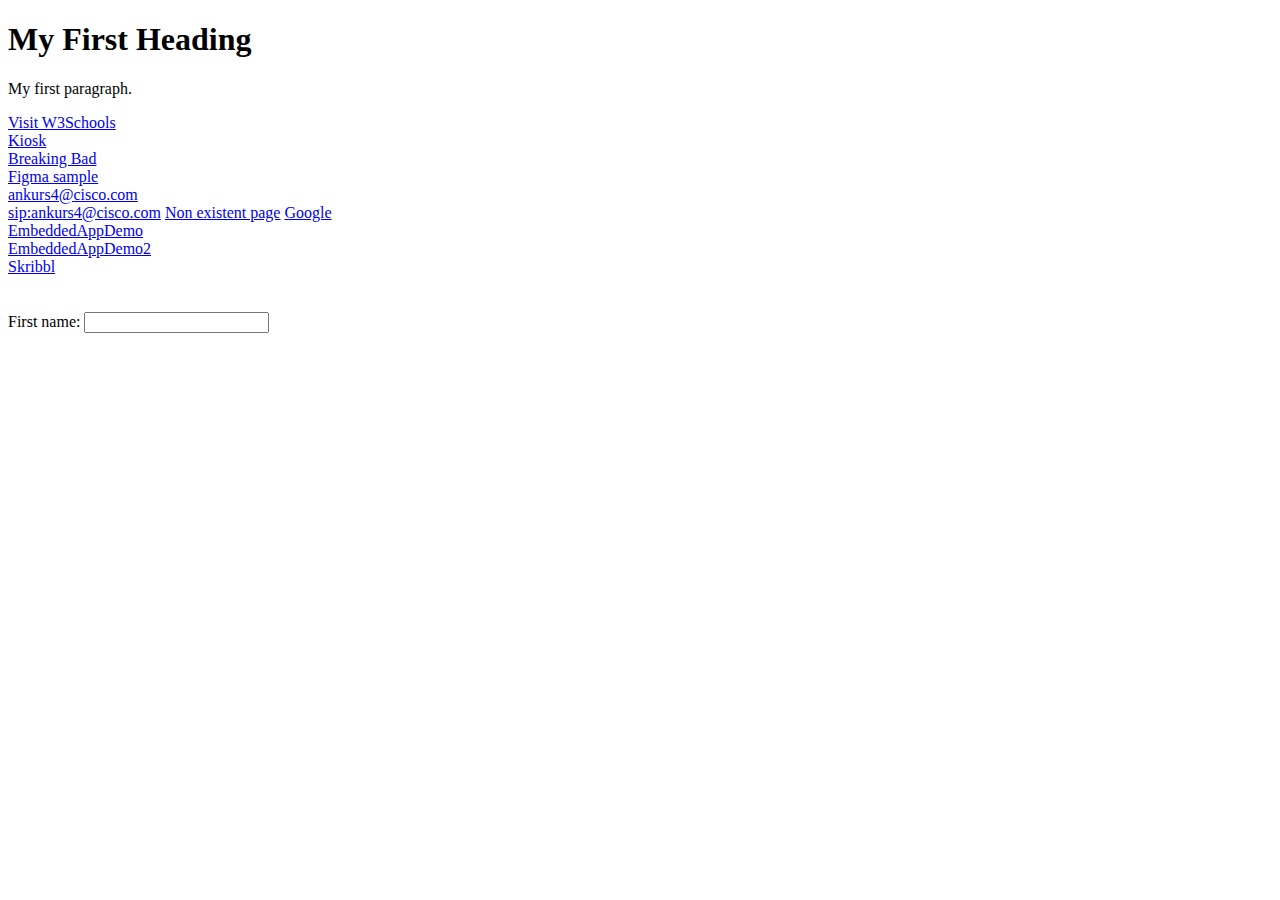
<file: index.html>
<!DOCTYPE html>
<html>
<body>

<h1>My First Heading</h1>
<p>My first paragraph.</p>

<a href="https://www.w3schools.com">Visit W3Schools</a>
<br/>
<a href="kiosk/index.html">Kiosk</a>
<br/>
<a href="breakingbad/index.html">Breaking Bad</a>
<br/>
<a href="https://www.figma.com/proto/nAPJExVMsljEqywkAEZ0ci/Branding-and-personalization-for-Ph2?page-id=207%3A293&node-id=212%3A1138&viewport=336%2C48%2C0.07&scaling=contain&starting-point-node-id=212%3A1138&show-proto-sidebar=1">Figma sample</a>
<br/>
<a href="ankurs4@cisco.com">ankurs4@cisco.com</a>
<br/>
<a href="sip:ankurs4@cisco.com">sip:ankurs4@cisco.com</a>

<a href="https://www.githubbbb.com">Non existent page</a>

<a href="https://www.google.com">Google</a>
<br/>

<a href="EmbeddedAppDemo/demo_local.html">EmbeddedAppDemo</a>

<br/>

<a href="embedded_app_hello/index.html">EmbeddedAppDemo2</a>
<br/>

<a href="skribbl/index.html">Skribbl</a>
<br/>

<br/>
<br/>

<label for="fname">First name:</label>
<input type="text" id="fname" name="fname"> 
<br/>

</body>
</html>
</file>
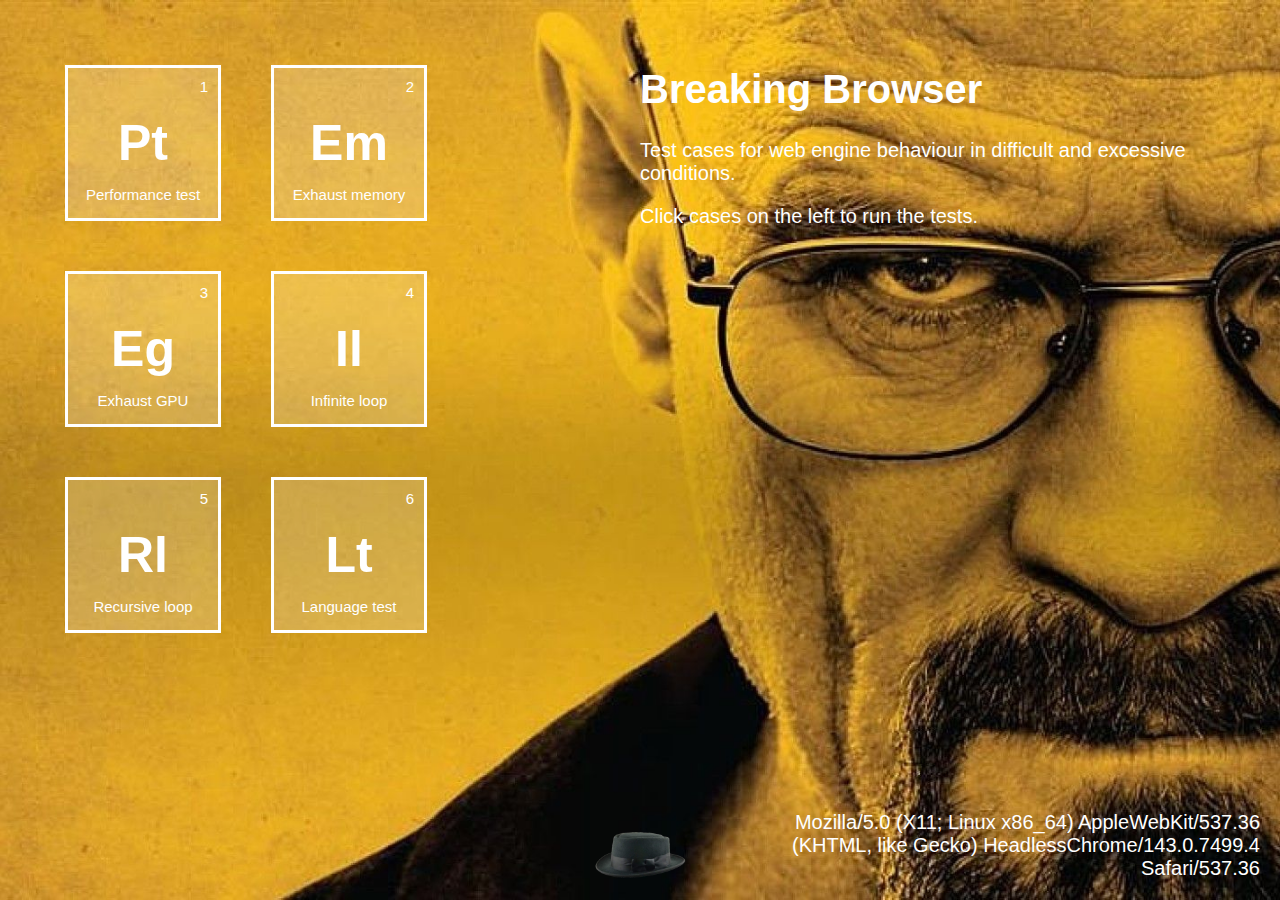
<file: breakingbad/index.html>
<html>
<head>
  <link rel="stylesheet" href="assets/style.css" />
  <title>Breaking Bad</title>
  <script src="./cases.js"></script>
  <script src="./index.js"></script>
</head>
<body>

<div class="cases">
</div>
<div class="details">
  <h1>Breaking Browser</h1>
  <div class="info">Test cases for web engine behaviour in difficult and excessive conditions.
  <p/>Click cases on the left to run the tests.</div>
  <!-- <p/>Click the hat during test to check if the page is still able to respond. -->
  <div class="progress"></div>
  <button class="run">Run test</button>
  <button class="stop">Stop test</button>
</div>

<div class="hat hat-pulse"></div>

<div class="useragent">Chrome</div>

</body>

</html>
</file>
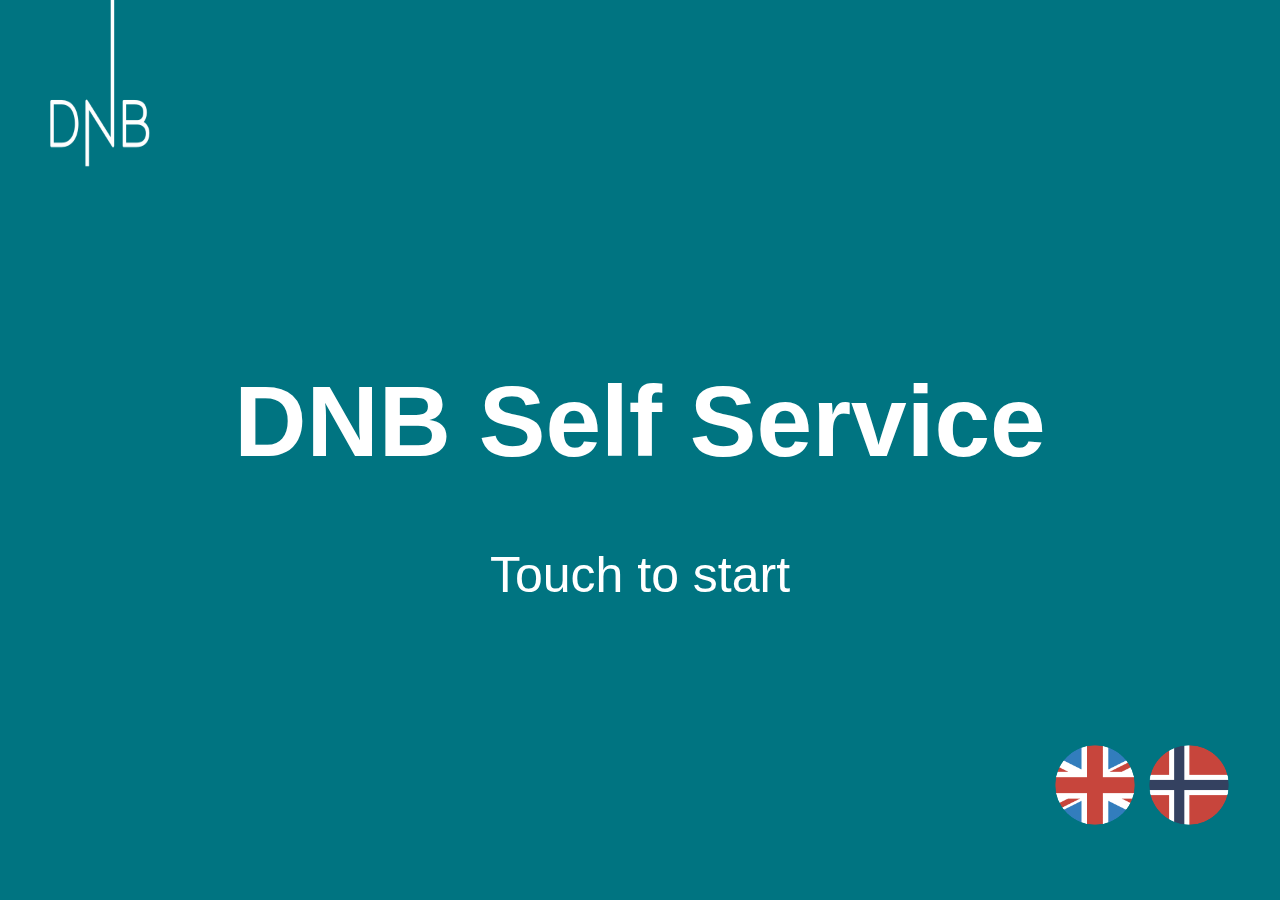
<file: kiosk/index.html>
<!DOCTYPE html>
<html>

<head>
  <meta charset="utf-8">
  <meta http-equiv="X-UA-Compatible" content="IE=edge">
  <!-- <meta name="apple-mobile-web-app-capable" content="yes">
  <meta name="viewport" content="width=1920, user-scalable=1" />
  <link rel="apple-touch-icon" href="assets/images/logo.png">
  <link rel="icon" type="image/png" href="assets/images/logo.png"> -->
  <!--<link href="fonts.css" rel="stylesheet" type="text/css" />-->
  <link href="style.css" rel="stylesheet" type="text/css" />
  <title>Kiosk</title>
  <script src="strings.js"></script>
  <script src="mock-xapi.js"></script>
  <script src="xapi.js"></script>
  <script src="index.js"></script>
</head>

<body>
  <div class="screen home">
    <h1 class="title">DNB Self Service</h1>
    <div class="touch">Touch to start</div>
    <div class="flags">
      <div class="flag-button english" data-lang="English"></div>
      <div class="flag-button norwegian" data-lang="Norwegian"></div>
    </div>
  </div>
  <div class="screen dial">
    <div class="choose">Choose your service</div>
    <div class="numbers">
      <a class="dial-button loans" href="sip:erica.talking@ivr.vc">
        Loans
      </a>
      <a class="dial-button cards" href="sip:ankurs4@alpha.webex.com">
        Cards
      </a>
      <a class="dial-button savings" href="sip:erica.talking@ivr.vc">
        Savings
      </a>
    </div>
    <div class="back">Back</div>
  </div>
  <div class="quit"></div>
  <div class="alert"></div>
</body>

</html>
</file>
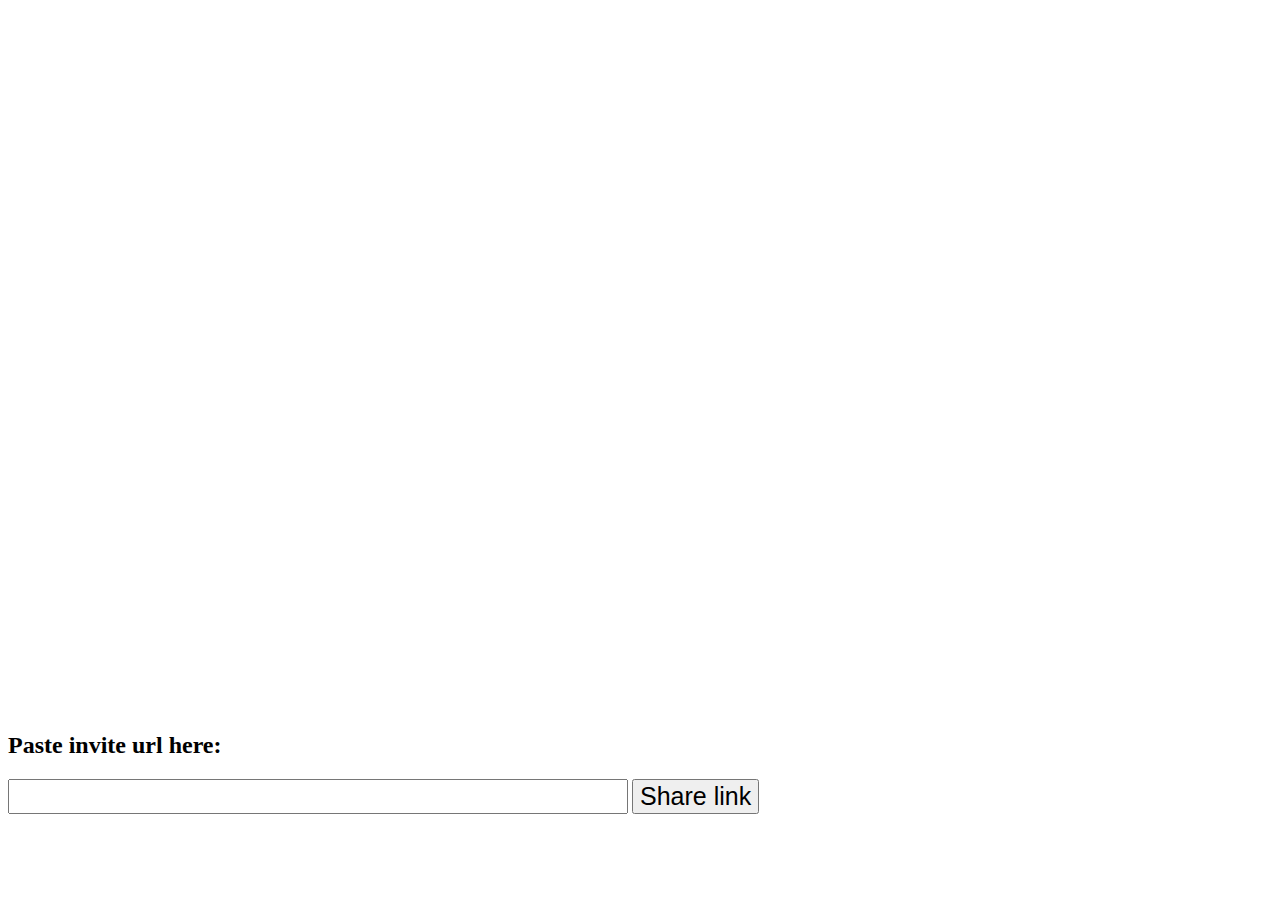
<file: skribbl/index.html>
<!DOCTYPE html>
<html>
<head>
    <title>Skribbl Embedded App</title>
    <script>
        if (!window.Webex) {
            console.log('Webex not exists (expected)', Date.now())
        }
        window.onload = function () {
            if (Webex) {
                console.log('Webex exists (expected)', Date.now())
            } else {
                console.error('Webex not exists (shoud exist)', Date.now())
            }
        };

        setTimeout(function () {
            var app = new Webex.Application();
            app.onReady().then(function () {
                print("onReady done");
            });
        }, 500);

        //
        // External API examples
        //
        function setShareUrl() {
            var app = new Webex.Application();
            console.log("setShareUrl")
            var my_url = document.getElementById("invite_url").value;
            console.log("invite_url = " + my_url)
            var internalUrl = my_url;
            var externalUrl = my_url;
            var title = "Skribbl!";
            var opt = {};

            app
                .setShareUrl(internalUrl, externalUrl, title, opt)
                .then(function (res) {
                    console.log("Promise setShareUrl success", JSON.stringify(res));
                    print("Promise setShareUrl success", JSON.stringify(res));
                })
                .catch(function (reason) {
                    console.error("setShareUrl: fail reason=" + reason);
                    print("setShareUrl: fail reason=" + reason);
                });
        }

        function getMeetingTitle() {
            var app = new Webex.Application();

            app.context
                .getMeeting()
                .then(function (meeting) {
                    console.log("Promise getMeeting success", JSON.stringify(meeting));
                    print("Promise getMeeting success", JSON.stringify(meeting));
                    const titleElement = document.getElementById("my_label");
                    console.log("meeting", meeting);
                    console.log("meeting.title", meeting.title);
                    titleElement.innerHTML = meeting.title;
                })
                .catch(function (reason) {
                    console.error("getMeeting: fail reason=" + reason);
                    print("getMeeting: fail reason=" + reason, "ERROR");
                });
        }
    </script>
    <script defer="defer" src="webex-embedded-app-sdk-master.js"></script>
</head>
<body>

<div width="100%">
<iframe
    id="iframehtml5" width="100%" height="700"
    src="https://skribbl.io/" frameborder="0"
    scrolling="no"
    class="iframe-default"
    allowfullscreen=""
    allow="clipboard-read; clipboard-write">
</iframe>
</div>

<label for="invite_url"><h2>Paste invite url here:</h2></label>
<input type="text" id="invite_url" name="invite_url" size="40" style="font-size:25px;"> 

<button type="button" size="40" style="font-size:25px;" onclick="setShareUrl()">
    Share link
</button>


</body>
</html>
</file>
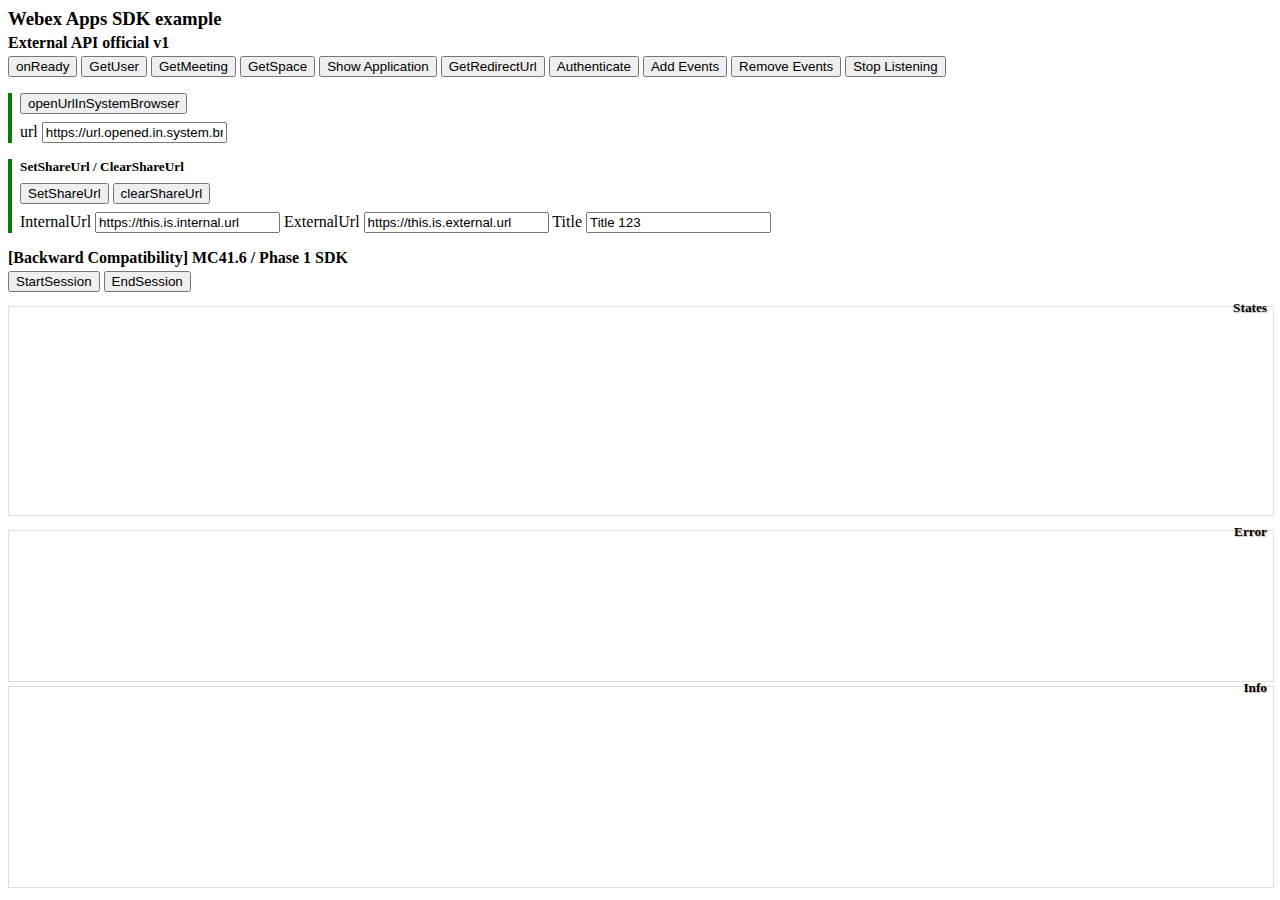
<file: EmbeddedAppDemo/demo_local.html>
<!doctype html><html lang="en"><head><title>Apps SDK example</title><style>section,
      h1,
      h2,
      h3,
      h4,
      h5,
      h6 {
        margin: 4px 0;
        padding: 0;
        position: relative;
      }
      pre { padding: 4px 0; }
      .string { color: green; }
      .number { color: darkorange; }
      .boolean { color: blue; }
      .null { color: magenta; }
      .key { color: rgb(164, 0, 0); }

      .output {
        width: 100%;
        height: 200px;
        overflow: scroll;
        border: 1px solid #ddd;
        font-size: 14px;
      }
      .label {
        position: absolute;
        right: 5px;
        top: -10px;
        text-shadow: 1px 1px 1px #bababa;
      }
      .group {
        margin: 16px 0;
        border-left: 4px solid green;
        padding-left: 8px;
      }
      .group h5 {
        margin: 8px 0;
      }
      .group .inputs {
        margin: 8px 0;
      }</style><script>if (!window.Webex){
        console.log('Webex not exists (expected)', Date.now())
      }
      window.onload = function() {
        if (Webex){
          console.log('Webex exists (expected)', Date.now())
        } else {
          console.error('Webex not exists (shoud exist)', Date.now())
        }
      };

      console.log("userAgent", navigator.userAgent);

      function print(msg, tag) {
        window.lineOfLog = window.lineOfLog || 0;
        let target = null;
        let content = null;
        const tm = new Date();

        if (tag === "ERROR") {
          tag = '<span style="color:red">Error</span>';
          target = document.getElementById("outputError");
          content = target.innerHTML;
          content = `<li>[${tag} ${tm.toLocaleTimeString()}] ${msg}</li> ${content}`;
        } else {
          target = document.getElementById("outputInfo");
          content = target.innerHTML;
          content = `<li>[${tm.toLocaleTimeString()}] ${msg}</li> ${content}`;
        }

        target.innerHTML = content;
      }

      function printState(title, data) {
        const titleElement = document.getElementById("stateTitle");
        const jsonElement = document.getElementById("stateContent");
        titleElement.innerHTML = title;
        jsonElement.innerHTML = syntaxHighlight(data);
      }

      function syntaxHighlight(json) {
        if (typeof json != "string") {
          json = JSON.stringify(json, undefined, 2);
        }
        json = json.replace(/&/g, "&amp;").replace(/</g, "&lt;").replace(/>/g, "&gt;");
        return json.replace(
          /("(\\u[a-zA-Z0-9]{4}|\\[^u]|[^\\"])*"(\s*:)?|\b(true|false|null)\b|-?\d+(?:\.\d*)?(?:[eE][+\-]?\d+)?)/g,
          function (match) {
            var cls = "number";
            if (/^"/.test(match)) {
              if (/:$/.test(match)) {
                cls = "key";
              } else {
                cls = "string";
              }
            } else if (/true|false/.test(match)) {
              cls = "boolean";
            } else if (/null/.test(match)) {
              cls = "null";
            }
            return '<span class="' + cls + '">' + match + "</span>";
          }
        );
      }

      // for the testing of dark mode
      function changeTheme(theme) {
        var body = document.getElementsByTagName("body")[0];
        if (theme === "DARK") {
          body.style["background"] = "#121212";
          body.style["color"] = "#F7F7F7";
        } else {
          body.style["background"] = "#FFFFFF";
          body.style["color"] = "#000000";
        }
      }

      setTimeout(function () {
        var app = new Webex.Application();
        app.onReady().then(function () {
          print("onReady done");
          changeTheme(app.theme);
          app.on("application:themeChanged", function (theme) {
            changeTheme(theme);
            console.log("Event application:themeChanged theme=" + theme);
            print("Event application:themeChanged theme=" + theme);
          });
        });
      }, 500);

      //
      // External API examples
      //
      function onReady() {
        var app = new Webex.Application();

        // multiple onReady checks are ok.
        app.onReady().then(function () {
          console.log("The 1st onReady resolved");
          print("The 1st onReady resolved");
        });
        app.onReady().then(function () {
          console.log("The 2nd onReady resolved");
          print("The 2nd onReady resolved");
        });
      }

      function onClickAuthenticate() {
        var app = new Webex.Application();

        app
          .authenticate("https://authenticate.url", 500, 500)
          .then(function (res) {
            console.log("Promise authenticate success", JSON.stringify(res));
            print("Promise authenticate success", JSON.stringify(res));
          })
          .catch(function (reason) {
            console.error("authenticate: fail reason=", JSON.stringify(reason));
            print(
              "authenticate: fail reason=",
              JSON.stringify(reason),
              "ERROR"
            );
          });
      }

      function onClickOpenUrlInSystemBrowser() {
        var app = new Webex.Application();

        var url = document.getElementById("urlInSystemBrowser").value;

        app.onReady().then(function () {
          app.openUrlInSystemBrowser(url)
          .then(function (res) {
            console.log("[openUrlInSystemBrowser] Promise success", JSON.stringify(res));
            print("[openUrlInSystemBrowser] Promise success", JSON.stringify(res));
          })
          .catch(function (reason) {
            console.error("[openUrlInSystemBrowser] fail reason=" + reason);
            print("[openUrlInSystemBrowser] fail reason=" + reason);
          });
        });
      }

      function onClickGetRedirectUrl() {
        var app = new Webex.Application();

        app
          .getRedirectUrl()
          .then(function (res) {
            console.log("Promise getRedirectUrl success", JSON.stringify(res));
            print("Promise getRedirectUrl success", JSON.stringify(res));
          })
          .catch(function (reason) {
            console.error("getRedirectUrl: fail reason=" + reason);
            print("getRedirectUrl: fail reason=" + reason, "ERROR");
          });
      }

      function onClickSetShareUrl() {
        var app = new Webex.Application();

        var internalUrl =
          document.getElementById("internalUrl").value ||
          "https://this.is.participant.url";
        var externalUrl =
          document.getElementById("externalUrl").value ||
          "https://this.is.external.url";
        var title =
          document.getElementById("setShareUrlTitle").value || "a title";
        var opt = {};

        app
          .setShareUrl(internalUrl, externalUrl, title, opt)
          .then(function (res) {
            console.log("Promise setShareUrl success", JSON.stringify(res));
            print("Promise setShareUrl success", JSON.stringify(res));
          })
          .catch(function (reason) {
            console.error("setShareUrl: fail reason=" + reason);
            print("setShareUrl: fail reason=" + reason);
          });
      }

      function onClickClearShareUrl() {
        var app = new Webex.Application();

        app
          .clearShareUrl()
          .then(function (res) {
            console.log("Promise clearShareUrl success");
            print("Promise clearShareUrl success");
          })
          .catch(function (reason) {
            console.error("clearShareUrl: fail reason=" + reason);
            print("clearShareUrl: fail reason=" + reason, "ERROR");
          });
      }

      function onClickGetUser() {
        var app = new Webex.Application();

        // async function run(){
        //   try{
        //     const user = await app.context.getUser()
        //     console.log(user);
        //   } catch (error) {
        //     console.log('ERROR GET USER', error)
        //   }
        // }

        // run();

        app.context
          .getUser()
          .then(function (user) {
            console.log("Promise getUser success", JSON.stringify(user));
            print("Promise getUser success", JSON.stringify(user));
            printState("User States", user);
          })
          .catch(function (reason) {
            console.error("getUser: fail reason=" + reason);
            print("getUser: fail reason=" + reason, "ERROR");
          });
      }

      function onClickGetMeeting() {
        var app = new Webex.Application();

        app.context
          .getMeeting()
          .then(function (meeting) {
            console.log("Promise getMeeting success", JSON.stringify(meeting));
            print("Promise getMeeting success", JSON.stringify(meeting));
            printState("Meeting States", meeting);
          })
          .catch(function (reason) {
            console.error("getMeeting: fail reason=" + reason);
            print("getMeeting: fail reason=" + reason, "ERROR");
          });
      }

      function onClickGetSpace() {
        var app = new Webex.Application();

        app.context
          .getSpace()
          .then(function (space) {
            console.log("Promise getSpace success", JSON.stringify(space));
            print("Promise getSpace success", JSON.stringify(space));
            printState("Space States", space);
          })
          .catch(function (reason) {
            console.error("getSpace: fail reason=" + reason);
            print("getSpace: fail reason=" + reason, "ERROR");
          });
      }

      function onClickGetApplicationStates() {
        var app = new Webex.Application();
        var state = {
          deviceType: app.deviceType,
          isPrivateDataAvailable: app.isPrivateDataAvailable,
          displayContext: app.displayContext,
          isShared: app.isShared,
          capabilities: app.capabilities,
          embeddedSdkVersion: app.embeddedSdkVersion,
          sdkVersion: app.sdkVersion,
          theme: app.theme,
          about: app.about,
          language: app.language
        };

        printState("Application States", state);
      }

      function addEvents() {
        var app = new Webex.Application();

        app
          .listen()
          .then(function () {
            console.log("Listen().then() ok");
            print("Listen().then() ok");
            app.on(
              "application:displayContextChanged",
              function (displayContext) {
                console.log(
                  "Event application:displayContextChanged displayContext=" +
                    displayContext
                );
                print(
                  "Event application:displayContextChanged displayContext=" +
                    displayContext
                );
              }
            );
            print("Add Event: application:displayContextChanged");

            app.on("application:shareStateChanged", function (isShared) {
              console.log(
                "Event application:shareStateChanged isShared=" + isShared
              );
              print("Event application:shareStateChanged isShared=" + isShared);
            });
            print("Add Event: application:shareStateChanged");

            app.on("application:themeChanged", function (theme) {
              console.log("Event application:themeChanged theme=" + theme);
              print("Event application:themeChanged theme=" + theme);
              changeTheme(theme);
            });
            print("Add Event: application:themeChanged");

            app.on("meeting:infoChanged", function (meeting) {
              console.log(
                "Event meeting:infoChanged update=" + JSON.stringify(meeting)
              );
              print(
                "Event meeting:infoChanged update=" + JSON.stringify(meeting)
              );
            });
            print("Add Event: application:infoChanged");

            app.on("meeting:roleChanged", function (userRole) {
              console.log("Event meeting:roleChanged userRole=" + userRole);
              print("Event meeting:roleChanged userRole=" + userRole);
            });
            print("Add Event: application:roleChanged");

            app.on("space:infoChanged", function (space) {
              console.log(
                "Event space:infoChanged update=" + JSON.stringify(space)
              );
              print("Event space:infoChanged update=" + JSON.stringify(space));
            });
            print("Add Event: application:infoChanged");
          })
          .catch(function (reason) {
            console.error("listen: fail reason=" + reason);
            print("listen: fail reason=" + reason, "ERROR");
          });
      }

      function removeEvents() {
        var app = new Webex.Application();

        // remove the event one by one
        app.off("application:displayContextChanged");
        app.off("application:shareStateChanged");
        app.off("application:themeChanged");
        app.off("meeting:infoChanged");
        app.off("meeting:roleChanged");
        app.off("space:infoChanged");
        print("Remove Event: application:displayContextChanged");
        print("Remove Event: application:shareStateChanged");
        print("Remove Event: application:themeChanged");
        print("Remove Event: meeting:infoChanged");
        print("Remove Event: meeting:roleChanged");
        print("Remove Event: space:infoChanged");
      }

      function stopListening() {
        var app = new Webex.Application();

        // remove all events
        app.stopListening();
      }

      function onClickStartSession() {
        var app = new Webex.Application();

        app
          ._internalStartSession("<url>", "<title>", {})
          .then((res) => {
            console.log("startSession success");
            print("startSession success");
          })
          .catch((reason) => {
            console.error("startSession: fail reason=" + reason);
            print("startSession: fail reason=" + reason, "ERROR");
          });
      }
      function onClickEndSession() {
        var app = new Webex.Application();

        app
          ._internalEndSession()
          .then((res) => {
            console.log("endSession success");
            print("endSession success");
          })
          .catch((reason) => {
            console.error("endSession: fail reason=" + reason);
            print("endSession: fail reason=" + reason, "ERROR");
          });
      }</script><script defer="defer" src="webex-embedded-app-sdk-master.js"></script></head><body><h3>Webex Apps SDK example</h3><h4>External API official v1</h4><button onclick="onReady()">onReady</button> <button onclick="onClickGetUser()">GetUser</button> <button onclick="onClickGetMeeting()">GetMeeting</button> <button onclick="onClickGetSpace()">GetSpace</button> <button onclick="onClickGetApplicationStates()">Show Application</button> <button onclick="onClickGetRedirectUrl()">GetRedirectUrl</button> <button onclick="onClickAuthenticate()">Authenticate</button> <button onclick="addEvents()">Add Events</button> <button onclick="removeEvents()">Remove Events</button> <button onclick="stopListening()">Stop Listening</button><section class="group"><button onclick="onClickOpenUrlInSystemBrowser()">openUrlInSystemBrowser</button><div class="inputs"><label>url</label> <input id="urlInSystemBrowser" value="https://url.opened.in.system.browser"/></div></section><section class="group"><h5>SetShareUrl / ClearShareUrl</h5><button onclick="onClickSetShareUrl()">SetShareUrl</button> <button onclick="onClickClearShareUrl()">clearShareUrl</button><div class="inputs"><label>InternalUrl</label> <input id="internalUrl" value="https://this.is.internal.url"/> <label>ExternalUrl</label> <input id="externalUrl" value="https://this.is.external.url"/> <label>Title</label> <input id="setShareUrlTitle" value="Title 123"/></div></section><h4>[Backward Compatibility] MC41.6 / Phase 1 SDK</h4><button onclick="onClickStartSession()">StartSession</button> <button onclick="onClickEndSession()">EndSession</button><section><h5 id="stateTitle" class="label">States</h5><pre class="output"><code id="stateContent"></code></pre></section><section><h5 class="label">Error</h5><div id="outputError" class="output" style="height: 150px"></div></section><section><h5 class="label">Info</h5><div id="outputInfo" class="output"></div></section></body></html>
</file>
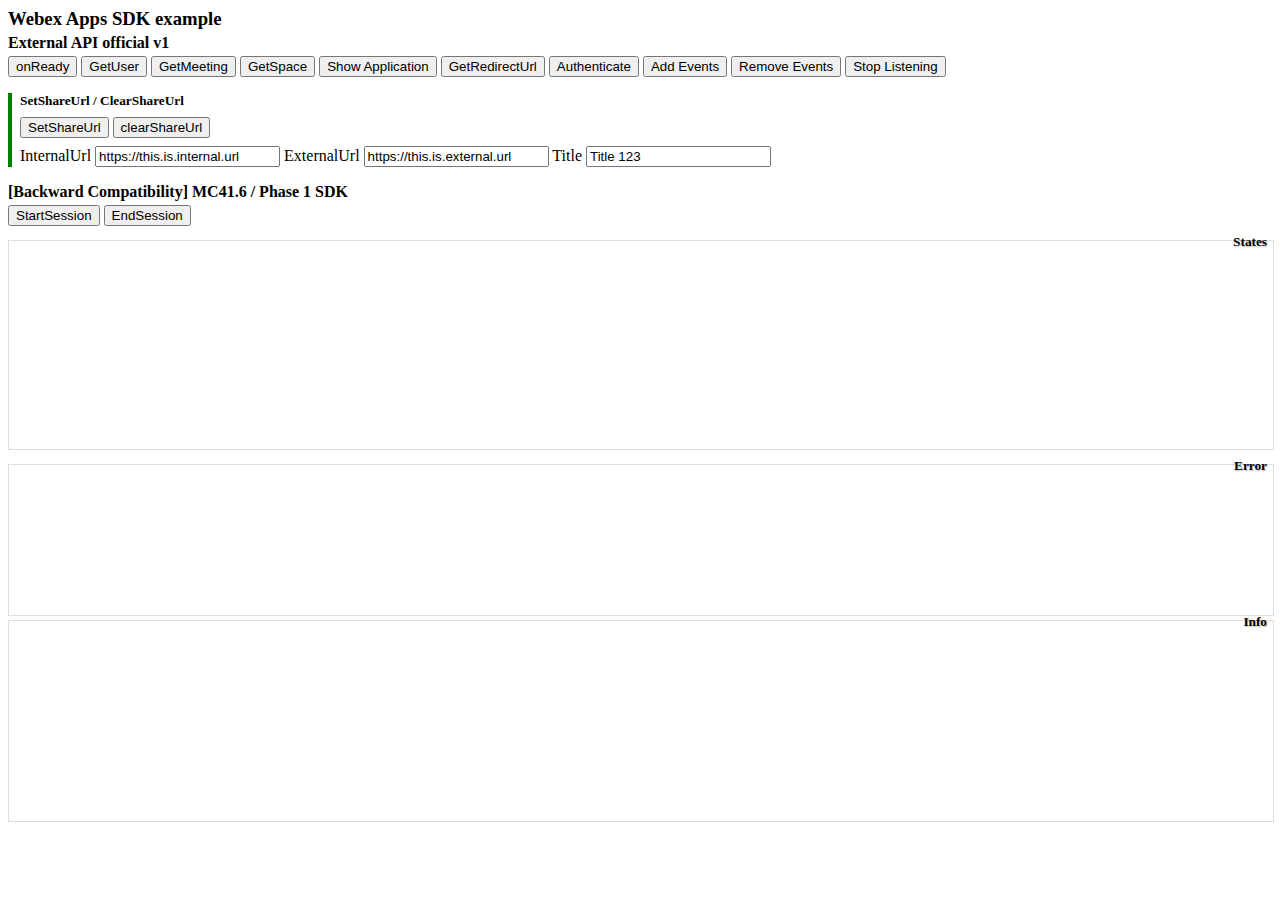
<file: EmbeddedAppDemo/demo_master.html>
<!DOCTYPE html>
<html lang="en">
  <head>
    <title>Apps SDK example (master)</title>
    <script defer="defer" src="https://binaries.webex.com/preview-webex-jssdk/webex-embedded-app-sdk-master.js"></script>
    <style>
      section,
      h1,
      h2,
      h3,
      h4,
      h5,
      h6 {
        margin: 4px 0;
        padding: 0;
        position: relative;
      }
      pre { padding: 4px 0; }
      .string { color: green; }
      .number { color: darkorange; }
      .boolean { color: blue; }
      .null { color: magenta; }
      .key { color: rgb(164, 0, 0); }

      .output {
        width: 100%;
        height: 200px;
        overflow: scroll;
        border: 1px solid #ddd;
        font-size: 14px;
      }
      .label {
        position: absolute;
        right: 5px;
        top: -10px;
        text-shadow: 1px 1px 1px #bababa;
      }
      .group {
        margin: 16px 0;
        border-left: 4px solid green;
        padding-left: 8px;
      }
      .group h5 {
        margin: 8px 0;
      }
      .group .inputs {
        margin: 8px 0;
      }
    </style>
    <script>
      if (!window.Webex){
        console.log('Webex not exists (expected)', Date.now())
      }
      window.onload = function() {
        if (Webex){
          console.log('Webex exists (expected)', Date.now())
        } else {
          console.error('Webex not exists (shoud exist)', Date.now())
        }
      };

      console.log("userAgent", navigator.userAgent);

      function print(msg, tag) {
        window.lineOfLog = window.lineOfLog || 0;
        let target = null;
        let content = null;
        const tm = new Date();

        if (tag === "ERROR") {
          tag = '<span style="color:red">Error</span>';
          target = document.getElementById("outputError");
          content = target.innerHTML;
          content = `<li>[${tag} ${tm.toLocaleTimeString()}] ${msg}</li> ${content}`;
        } else {
          target = document.getElementById("outputInfo");
          content = target.innerHTML;
          content = `<li>[${tm.toLocaleTimeString()}] ${msg}</li> ${content}`;
        }

        target.innerHTML = content;
      }

      function printState(title, data) {
        const titleElement = document.getElementById("stateTitle");
        const jsonElement = document.getElementById("stateContent");
        titleElement.innerHTML = title;
        jsonElement.innerHTML = syntaxHighlight(data);
      }

      function syntaxHighlight(json) {
        if (typeof json != "string") {
          json = JSON.stringify(json, undefined, 2);
        }
        json = json.replace(/&/g, "&amp;").replace(/</g, "&lt;").replace(/>/g, "&gt;");
        return json.replace(
          /("(\\u[a-zA-Z0-9]{4}|\\[^u]|[^\\"])*"(\s*:)?|\b(true|false|null)\b|-?\d+(?:\.\d*)?(?:[eE][+\-]?\d+)?)/g,
          function (match) {
            var cls = "number";
            if (/^"/.test(match)) {
              if (/:$/.test(match)) {
                cls = "key";
              } else {
                cls = "string";
              }
            } else if (/true|false/.test(match)) {
              cls = "boolean";
            } else if (/null/.test(match)) {
              cls = "null";
            }
            return '<span class="' + cls + '">' + match + "</span>";
          }
        );
      }

      // for the testing of dark mode
      function changeTheme(theme) {
        var body = document.getElementsByTagName("body")[0];
        if (theme === "DARK") {
          body.style["background"] = "#121212";
          body.style["color"] = "#F7F7F7";
        } else {
          body.style["background"] = "#FFFFFF";
          body.style["color"] = "#000000";
        }
      }
      setTimeout(function () {
        var app = new Webex.Application();
        
        app.onReady().then(function () {
          print("onReady done");
          changeTheme(app.theme);
          app.on("application:themeChanged", function (theme) {
            changeTheme(theme);
            console.log("Event application:themeChanged theme=" + theme);
            print("Event application:themeChanged theme=" + theme);
          });
        });
      }, 500);

      //
      // External API examples
      //
      function onReady() {
        var app = new Webex.Application();

        // multiple onReady checks are ok.
        app.onReady().then(function () {
          console.log("The 1st onReady resolved");
          print("The 1st onReady resolved");
        });
        app.onReady().then(function () {
          console.log("The 2nd onReady resolved");
          print("The 2nd onReady resolved");
        });
      }

      function onClickAuthenticate() {
        var app = new Webex.Application();

        app
          .authenticate("https://authenticate.url", 500, 500)
          .then(function (res) {
            console.log("Promise authenticate success", JSON.stringify(res));
            print("Promise authenticate success", JSON.stringify(res));
          })
          .catch(function (reason) {
            console.error("authenticate: fail reason=", JSON.stringify(reason));
            print(
              "authenticate: fail reason=",
              JSON.stringify(reason),
              "ERROR"
            );
          });
      }

      function onClickGetRedirectUrl() {
        var app = new Webex.Application();

        app
          .getRedirectUrl()
          .then(function (res) {
            console.log("Promise getRedirectUrl success", JSON.stringify(res));
            print("Promise getRedirectUrl success", JSON.stringify(res));
          })
          .catch(function (reason) {
            console.error("getRedirectUrl: fail reason=" + reason);
            print("getRedirectUrl: fail reason=" + reason, "ERROR");
          });
      }

      function onClickSetShareUrl() {
        var app = new Webex.Application();

        var internalUrl =
          document.getElementById("internalUrl").value ||
          "https://this.is.participant.url";
        var externalUrl =
          document.getElementById("externalUrl").value ||
          "https://this.is.external.url";
        var title =
          document.getElementById("setShareUrlTitle").value || "a title";
        var opt = {};

        app
          .setShareUrl(internalUrl, externalUrl, title, opt)
          .then(function (res) {
            console.log("Promise setShareUrl success", JSON.stringify(res));
            print("Promise setShareUrl success", JSON.stringify(res));
          })
          .catch(function (reason) {
            console.error("setShareUrl: fail reason=" + reason);
            print("setShareUrl: fail reason=" + reason);
          });
      }

      function onClickClearShareUrl() {
        var app = new Webex.Application();

        app
          .clearShareUrl()
          .then(function (res) {
            console.log("Promise clearShareUrl success");
            print("Promise clearShareUrl success");
          })
          .catch(function (reason) {
            console.error("clearShareUrl: fail reason=" + reason);
            print("clearShareUrl: fail reason=" + reason, "ERROR");
          });
      }

      function onClickGetUser() {
        var app = new Webex.Application();

        app.context
          .getUser()
          .then(function (user) {
            console.log("Promise getUser success", JSON.stringify(user));
            print("Promise getUser success", JSON.stringify(user));
            printState("User States", user);
          })
          .catch(function (reason) {
            console.error("getUser: fail reason=" + reason);
            print("getUser: fail reason=" + reason, "ERROR");
          });
      }

      function onClickGetMeeting() {
        var app = new Webex.Application();

        app.context
          .getMeeting()
          .then(function (meeting) {
            console.log("Promise getMeeting success", JSON.stringify(meeting));
            print("Promise getMeeting success", JSON.stringify(meeting));
            printState("Meeting States", meeting);
          })
          .catch(function (reason) {
            console.error("getMeeting: fail reason=" + reason);
            print("getMeeting: fail reason=" + reason, "ERROR");
          });
      }

      function onClickGetSpace() {
        var app = new Webex.Application();

        app.context
          .getSpace()
          .then(function (space) {
            console.log("Promise getSpace success", JSON.stringify(space));
            print("Promise getSpace success", JSON.stringify(space));
            printState("Space States", space);
          })
          .catch(function (reason) {
            console.error("getSpace: fail reason=" + reason);
            print("getSpace: fail reason=" + reason, "ERROR");
          });
      }

      function onClickGetApplicationStates() {
        var app = new Webex.Application();

        var state = {
          deviceType: app.deviceType,
          isPrivateDataAvailable: app.isPrivateDataAvailable,
          displayContext: app.displayContext,
          isShared: app.isShared,
          capabilities: app.capabilities,
          embeddedSdkVersion: app.embeddedSdkVersion,
          sdkVersion: app.sdkVersion,
          theme: app.theme,
          about: app.about,
          language: app.language
        };

        printState("Application States", state);
      }

      function addEvents() {
        var app = new Webex.Application();

        app
          .listen()
          .then(function () {
            console.log("Listen().then() ok");
            print("Listen().then() ok");
            app.on(
              "application:displayContextChanged",
              function (displayContext) {
                console.log(
                  "Event application:displayContextChanged displayContext=" +
                    displayContext
                );
                print(
                  "Event application:displayContextChanged displayContext=" +
                    displayContext
                );
              }
            );
            print("Add Event: application:displayContextChanged");

            app.on("application:shareStateChanged", function (isShared) {
              console.log(
                "Event application:shareStateChanged isShared=" + isShared
              );
              print("Event application:shareStateChanged isShared=" + isShared);
            });
            print("Add Event: application:shareStateChanged");

            app.on("application:themeChanged", function (theme) {
              console.log("Event application:themeChanged theme=" + theme);
              print("Event application:themeChanged theme=" + theme);
              changeTheme(theme);
            });
            print("Add Event: application:themeChanged");

            app.on("meeting:infoChanged", function (meeting) {
              console.log(
                "Event meeting:infoChanged update=" + JSON.stringify(meeting)
              );
              print(
                "Event meeting:infoChanged update=" + JSON.stringify(meeting)
              );
            });
            print("Add Event: application:infoChanged");

            app.on("meeting:roleChanged", function (userRole) {
              console.log("Event meeting:roleChanged userRole=" + userRole);
              print("Event meeting:roleChanged userRole=" + userRole);
            });
            print("Add Event: application:roleChanged");

            app.on("space:infoChanged", function (space) {
              console.log(
                "Event space:infoChanged update=" + JSON.stringify(space)
              );
              print("Event space:infoChanged update=" + JSON.stringify(space));
            });
            print("Add Event: application:infoChanged");
          })
          .catch(function (reason) {
            console.error("listen: fail reason=" + reason);
            print("listen: fail reason=" + reason, "ERROR");
          });
      }

      function removeEvents() {
        var app = new Webex.Application();

        // remove the event one by one
        app.off("application:displayContextChanged");
        app.off("application:shareStateChanged");
        app.off("application:themeChanged");
        app.off("meeting:infoChanged");
        app.off("meeting:roleChanged");
        app.off("space:infoChanged");
        print("Remove Event: application:displayContextChanged");
        print("Remove Event: application:shareStateChanged");
        print("Remove Event: application:themeChanged");
        print("Remove Event: meeting:infoChanged");
        print("Remove Event: meeting:roleChanged");
        print("Remove Event: space:infoChanged");
      }

      function stopListening() {
        var app = new Webex.Application();

        // remove all events
        app.stopListening();
      }

      function onClickStartSession() {
        var app = new Webex.Application();

        app
          ._internalStartSession("<url>", "<title>", {})
          .then((res) => {
            console.log("startSession success");
            print("startSession success");
          })
          .catch((reason) => {
            console.error("startSession: fail reason=" + reason);
            print("startSession: fail reason=" + reason, "ERROR");
          });
      }
      function onClickEndSession() {
        var app = new Webex.Application();

        app
          ._internalEndSession()
          .then((res) => {
            console.log("endSession success");
            print("endSession success");
          })
          .catch((reason) => {
            console.error("endSession: fail reason=" + reason);
            print("endSession: fail reason=" + reason, "ERROR");
          });
      }
    </script>
  </head>
  <body>
    <h3>Webex Apps SDK example</h3>
    <h4>External API official v1</h4>
    <button onclick="onReady()">onReady</button>
    <button onclick="onClickGetUser()">GetUser</button>
    <button onclick="onClickGetMeeting()">GetMeeting</button>
    <button onclick="onClickGetSpace()">GetSpace</button>
    <button onclick="onClickGetApplicationStates()">Show Application</button>
    <button onclick="onClickGetRedirectUrl()">GetRedirectUrl</button>
    <button onclick="onClickAuthenticate()">Authenticate</button>
    <button onclick="addEvents()">Add Events</button>
    <button onclick="removeEvents()">Remove Events</button>
    <button onclick="stopListening()">Stop Listening</button>

    <section class="group">
      <h5>SetShareUrl / ClearShareUrl</h5>
      <button onclick="onClickSetShareUrl()">SetShareUrl</button>
      <button onclick="onClickClearShareUrl()">clearShareUrl</button>
      <div class="inputs">
        <label>InternalUrl</label>
        <input
          type="text"
          id="internalUrl"
          value="https://this.is.internal.url"
        />
        <label>ExternalUrl</label>
        <input
          type="text"
          id="externalUrl"
          value="https://this.is.external.url"
        />
        <label>Title</label>
        <input type="text" id="setShareUrlTitle" value="Title 123" />
      </div>
    </section>

    <h4>[Backward Compatibility] MC41.6 / Phase 1 SDK</h4>
    <button onclick="onClickStartSession()">StartSession</button>
    <button onclick="onClickEndSession()">EndSession</button>

    <section>
      <h5 id="stateTitle" class="label">States</h5>
      <pre class="output"><code id="stateContent"></code></pre>
    </section>
    <section>
      <h5 class="label">Error</h5>
      <div id="outputError" class="output" style="height: 150px"></div>
    </section>
    <section>
      <h5 class="label">Info</h5>
      <div id="outputInfo" class="output"></div>
    </section>
  </body>
</html>
</file>
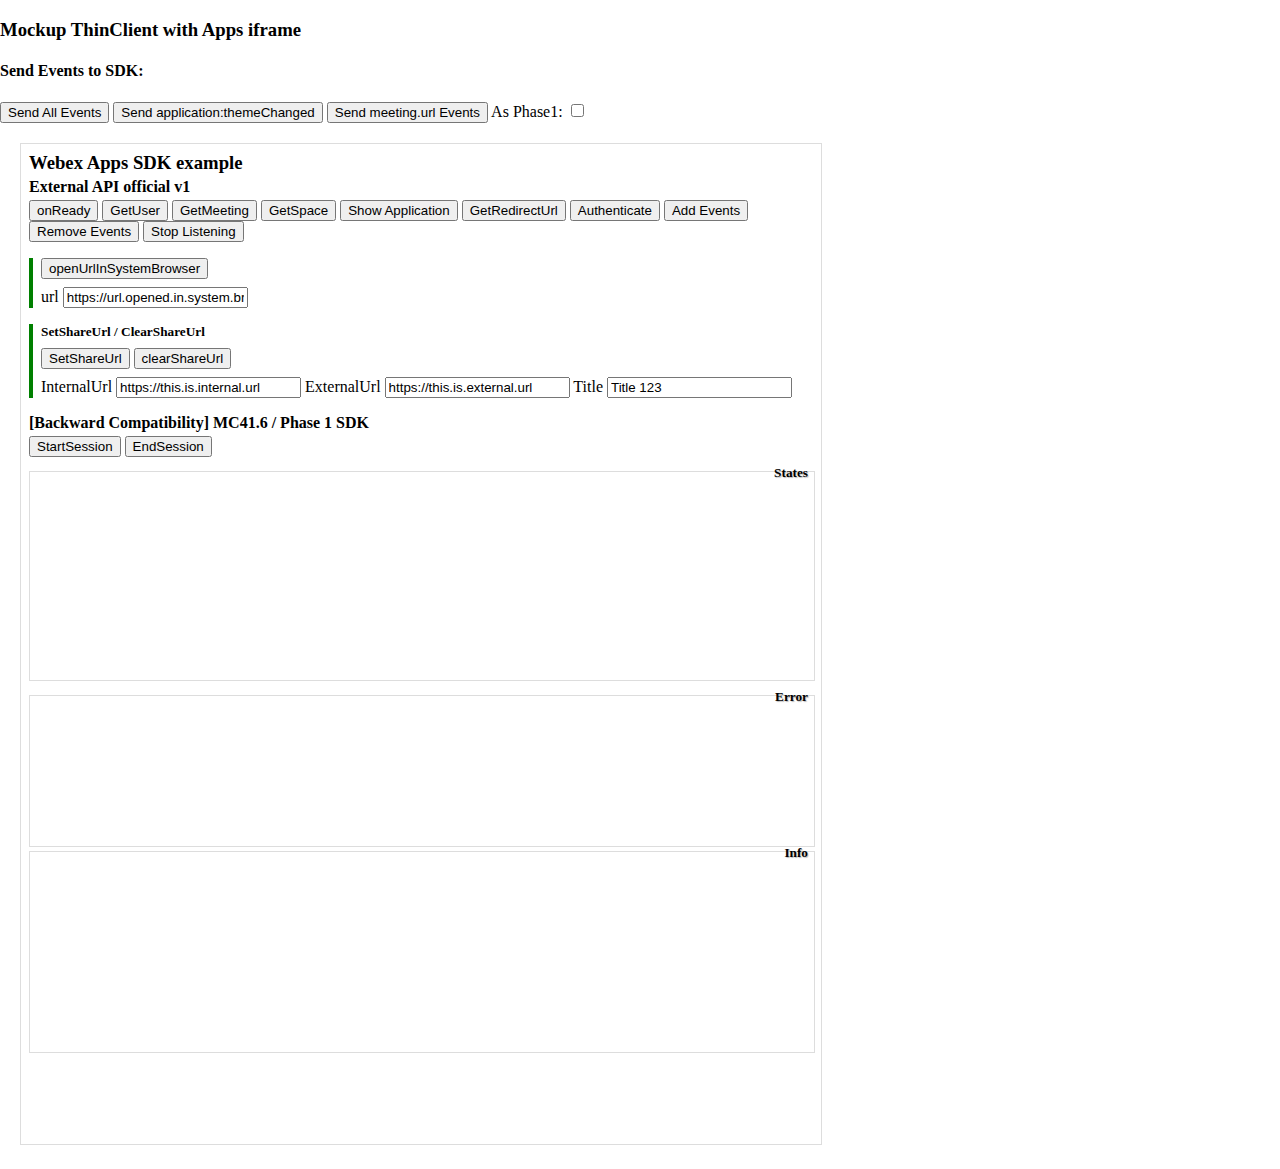
<file: EmbeddedAppDemo/mockup_thinclient.html>
<!DOCTYPE html>
<html lang="en">
  <head>
    <title>Mockup ThinClient with Apps iframe</title>
    <style>
      body {
        margin: 0;
        padding: 0;
        width: 100%;
        height: 100%;
      }

      #apps_demo {
        width: 800px;
        height: 1000px;
        border: 1px solid #ddd;
        margin: 20px;
      }
    </style>
  </head>

  <body>
    <h3>Mockup ThinClient with Apps iframe</h3>
    <h4>Send Events to SDK:</h4>
    <button onclick="sendEventsToSDK()">Send All Events</button>
    <button onclick="sendEventsToSDKTheme()">
      Send application:themeChanged
    </button>
    <button onclick="sendEventsMeetingUrl()">Send meeting.url Events</button>
    <span>As Phase1: <input type="checkbox" name="asPhase1" id="asPhase1" /></span>

    <br />
    <iframe id="apps_demo" src="./demo_local.html"></iframe>
    <script>
      var iframe = document.getElementById("apps_demo");
      var childWindow = iframe.contentWindow;

      //
      // Message sender and receiver
      //
      var iframeSendMessage = function (msg) {
        console.log('THIN send msg=', msg);
        iframe.contentWindow.postMessage(JSON.stringify(msg), "*");
      };

      window.addEventListener("message", function (e) {
        if (e.source !== childWindow) {
          return; // received msg from iframe only
        }

        var receivedMsg = JSON.parse(e.data);
        handler(receivedMsg);
      });

      // Send Events actively
      function sendEventsToSDK() {
        iframeSendMessage(makeEventApplicationDisplayContextChanged());
        iframeSendMessage(makeEventApplicationThemeChanged());
        iframeSendMessage(makeEventApplicationShareStateChanged());
        iframeSendMessage(makeMeetingInfoChanged());
        iframeSendMessage(makeMeetingRoleChanged());
        iframeSendMessage(makeSpaceInfoChanged());
      }
      function sendEventsToSDKTheme() {
        iframeSendMessage(makeEventApplicationThemeChanged());
      }
      function sendEventsMeetingUrl() {
        iframeSendMessage(makeEventApplicationMeetingUrlChanged());
      }

      var asPhase1 = document.getElementById('asPhase1');
      asPhase1.addEventListener("change", function(){
        var isChecked = asPhase1.checked;
        console.log('asPhase1', isChecked);
        if (isChecked){
          iframeSendMessage(handleGetAplicationPhase1({requestId:null}, true));
        }else{
          iframeSendMessage(handleApplicationInitialize({requestId:null}, true));
        }
      }, false);

      //
      // mockup handlers and responses
      //
      var handler = function (msg) {
        console.log("THIN received", msg);
        var res = null;
        switch (msg.request) {
          case "initializeGetApplication":
            // intentionally delay for testing
            // setTimeout(function () {
              // res = handleGetAplicationPhase1(msg);
              res = {code:6, requestId: msg.requestId};
              iframeSendMessage(res);
            // }, 800);
            break;

          case "application.initialize":
            // intentionally delay for testing
            setTimeout(function () {
              res = handleApplicationInitialize(msg);
              iframeSendMessage(res);
            }, 800);
            break;

          case "getUser":
              res = handleGetUserPhase1(msg);
              iframeSendMessage(res);
            return;
            break;

          case "getMeeting":
            res = handleGetMeetingPhase1(msg);
            break;
          case "application.context.getMeeting":
            res = handleGetMeeting(msg);
            break;
          case "application.context.getSpace":
            res = handleGetSpace(msg);
            break;
          case "application.context.getUser":
            // intentionally delay for testing
            setTimeout(function () {
              res = handleGetUser(msg);
              iframeSendMessage(res);
            }, 2000);
            return;
            break;
          case "application.getRedirectUrl":
            res = handleGetRedirectUrl(msg);
            break;
          case "application.performance":
            res = handlePerformance(msg);
            break;

          case "application.setShareUrl":
            res = handleSetShareUrl(msg);
            break;
          case "application.clearShareUrl":
            res = handleClearShareUrl(msg);
            break;
          case "application.authenticate":
            res = handleAuthenticate(msg);
            break;
          case "application.openUrlInSystemBrowser":
            res = handleOpenUrlInSystemBrowser(msg);
            break;
          case "application.listen":
            res = handleListen(msg);
            break;
          //
          // [Backward Compatibility] MC41.6
          //
          case "application.startSession":
            res = handleStartSession(msg);
            break;
          case "application.endSession":
            res = handleEndSession(msg);
            break;
          default:
            break;
        }

        if (res) {
          iframeSendMessage(res);
        }
      };

      var handlePerformance = function (msg) {
        console.log('THIN', 'handlePerformance msg=', msg);
        return {
          code: 0, // 0: success, 1: generic error
          requestId: msg.requestId,
        };
      };

      var handleAuthenticate = function (msg) {
        return {
          code: 0, // 0: success, 1: generic error
          requestId: msg.requestId,
          data: { authenticationCode: "some.authentication.com" },
        };
      };

      var handleOpenUrlInSystemBrowser = function (msg) {
        return {
          code: 0, // 0: success, 1: generic error
          requestId: msg.requestId,
          data: {},
        };
      };

      var handleClearShareUrl = function (msg) {
        return {
          code: 0, // 0: success, 1: generic error
          requestId: msg.requestId,
          data: {},
        };
      };

      var handleSetShareUrl = function (msg) {
        return {
          code: 0, // 0: success, 1: generic error
          requestId: msg.requestId,
          data: {},
        };
      };

      var handleGetRedirectUrl = function (msg) {
        return {
          code: 0, // 0: success, 1: generic error
          requestId: msg.requestId,
          data: { redirectUrl: "the.redirect.url" },
        };
      };
      var handleListen = function (msg) {
        return {
          code: 0, // 0: success, 1: generic error
          requestId: msg.requestId,
          data: {},
        };
      };

      var handleGetUserPhase1 = function (msg) {
        var data = {
          displayName: "zhenyu1234 zhenyu1234",
          email: "zhenyu1234@mailinator.com",
          id: "86844ce7-28df-411e-a611-8c40447e65a6",
          orgId: "6e863103-7cdb-442d-ad2e-0af0a25b9247",
          jwt:
            "eyJhbGciOiJSUzI1NiJ9.[base64].[base64]",
        };
        return {
          code: 0, // 0: success, 1: generic error
          requestId: msg.requestId,
          data: data,
        };
      };

      var handleGetUser = function (msg) {
        var data = {
          displayName: "zhenyu1234 zhenyu1234",
          email: "zhenyu1234@mailinator.com",
          id: "86844ce7-28df-411e-a611-8c40447e65a6",
          orgId: "6e863103-7cdb-442d-ad2e-0af0a25b9247",
          token:
            "eyJhbGciOiJSUzI1NiJ9.[base64].[base64]",
        };
        return {
          code: 0, // 0: success, 1: generic error
          requestId: msg.requestId,
          data: data,
        };
      };

      var handleGetMeetingPhase1 = function (msg) {
        var data = {
          id: "000 0000 0000",
          title: "iframe meeting title",
          startTime: "2021-04-29T14:00:00.000Z", // new Date('2021-04-29T14:00:00.000Z')
          endTime: "2021-04-29T14:00:00.000Z", // Date.parse('2021-04-29T14:00:00.000Z');
          userRoles: [123]
        };
        return {
          code: 0, // 0: success, 1: generic error
          requestId: msg.requestId,
          data: data,
        };
      };

      var handleGetMeeting = function (msg) {
        var data = {
          id: "000 0000 0000",
          conferenceId: "FB4C3EF1-64CA-4AA9-9F02-E4D9A02DAF05",
          title: "iframe meeting title",
          startTime: "2021-04-29T14:00:00.000Z", // new Date('2021-04-29T14:00:00.000Z')
          endTime: "2021-04-29T14:00:00.000Z", // Date.parse('2021-04-29T14:00:00.000Z');
          userRoles: ["HOST", "PANELIST"],
          meetingType: "MEETING",
          url: 'https://locus-a.wbx2.com/locus/api/v1/loci/714D7129-9785-4C5C-87B7-0FC538F3ED30/',
          derivedId: '03BA48A1-80A3-4779-B32C-3107E92029B1'
        };
        return {
          code: 0, // 0: success, 1: generic error
          requestId: msg.requestId,
          data: data,
        };
      };

      var handleGetSpace = function (msg) {
        var data = {
          id: "000 0000 0000",
          title: "iframe space title",
        };
        return {
          code: 6, // 0: success, 1: generic error
          requestId: msg.requestId,
          data: data,
        };
      };

      var handleApplicationInitialize = function (msg, force) {
        var data = {
          application: {
            about: "Webex App, Version:41.10.0.master.17",
            capabilities: ['test'],
            deviceType: "DESKTOP",
            displayContext: "test",
            isPrivateDataAvailable: true,
            isShared: false,
            language: "en",
            sdkVersion: "1.1.*",
            theme: "LIGHT",
          },
        };

        if (force){
          return {
            code: 0, // 0: success, 1: generic error
            request: 'application.initialize',
            data: data,
          };
        }else{
          return {
            code: 0, // 0: success, 1: generic error
            requestId: msg.requestId,
            data: data,
          };
        }
      };

      // [Backward Compatibility] MC41.6
      const handleGetAplicationPhase1 = (msg, force) => {
        const data = {
          deviceType: "DESKTOP",
          displayContext: "MEETING_SIDEBAR",
          isPrivateDataAvailable: true,
          isShared: true,
          applicationTheme: 'DARK'
        };
        return force? {
          code: 0,
          data: data,
          request: 'initializeGetApplication'
        } : {
          code: 0,
          requestId: msg.requestId,
          data: data,
        };
      };

      // [Backward Compatibility] MC41.6
      const handleEndSession = (msg) => {
        return {
          code: 0,
          requestId: msg.requestId
        };
      };

      // [Backward Compatibility] MC41.6
      const handleStartSession = (msg) => {
        return {
          code: 0,
          requestId: msg.requestId
        };
      };

      var makeEventApplicationDisplayContextChanged = function (msg) {
        var data = {
          displayContext: "MEETING_STANDALONE_WINDOW",
        };
        return {
          type: "event",
          request: "application:displayContextChanged",
          requestId: null,
          data: data,
        };
      };

      var useDarkTheme = true;
      var makeEventApplicationThemeChanged = function (msg) {
        var data = {
          theme: useDarkTheme? "DARK" : "LIGHT",
        };
        useDarkTheme = !useDarkTheme;
        return {
          type: "event",
          request: "application:themeChanged",
          requestId: null,
          data: data,
        };
      };
      var makeEventApplicationMeetingUrlChanged = function (msg) {
        return {
          type: "event",
          request: "meeting:infoChanged",
          requestId: null,
          data: {
            url: 'new url ' + Math.random()
          },
        };
      };

      var makeEventApplicationShareStateChanged = function (msg) {
        var data = {
          isShared: true,
        };
        return {
          type: "event",
          request: "application:shareStateChanged",
          requestId: null,
          data: data,
        };
      };

      var makeMeetingInfoChanged = function (msg) {
        var data = {
          id: "F9FE9BDF-8011-4F93-B5CB-71AFFDD7085C",
          conferenceId: "CF11DBF0-443F-48A6-BE2C-38BF4C21514B",
          title: "Daily Standup",
          startTime: "2021-01-17T13:00:00.00Z",
          endTime: "2021-01-17T13:00:10.00Z",
          userRoles: ["HOST"],
          meetingType: "MEETING",
        };
        return {
          type: "event",
          request: "meeting:infoChanged",
          requestId: null,
          data: data,
        };
      };

      var makeMeetingRoleChanged = function (msg) {
        var data = {
          userRoles: ["HOST", "PANELIST"],
        };
        return {
          type: "event",
          request: "meeting:roleChanged",
          requestId: null,
          data: data,
        };
      };

      var makeSpaceInfoChanged = function (msg) {
        var data = {
          id: "space 101",
          title: "space mockup title",
        };
        return {
          type: "event",
          request: "space:infoChanged",
          requestId: null,
          data: data,
        };
      };
    </script>
  </body>
</html>
</file>
<file: breakingbad/assets/style.css>
html, body {
    margin: 0;
    padding: 0;
  }
  
  body {
    background-image: url('./walter.jpg');
    background-position: center center;
    background-size: cover;
    color: white;
    font-family: arial;
    display: flex;
    font-size: 20px;
    padding: 40px;
  }
  
  button {
    font-size: inherit;
    color: inherit;
    padding: 0.3em 0.6em;
    border-radius: 0.3em;
    cursor: pointer;
    outline: 0;
  }
  
  .cases, .details {
    flex-grow: 1;
    width: 100px;
    height: 100%;
  }
  
  .cases {
    display: flex;
    flex-wrap: wrap;
    align-content: start;
  }
  
  .case {
    position: relative;
    border: 3px solid white;
    width: 150px;
    height: 150px;
    display: flex;
    justify-content: center;
    align-items: center;
    cursor: pointer;
    margin: 0.5em;
    background-color: rgba(255, 255, 255, 0.2);
    font-size: 50px;
  }
  
  .case.selected {
    background-color: rgba(255, 255, 255, 0.5);
  }
  
  .case .symbol {
    font-weight: bold;
  }
  
  .case .number {
    position: absolute;
    top: 10px;
    right: 10px;
    font-size: 0.3em;
  }
  
  .case .name {
    position: absolute;
    left: 0;
    bottom: 1em;
    width: 100%;
    text-align: center;
    font-size: 0.3em;
  }
  
  .bubble {
    position: absolute;
    background: rgba(255, 255, 255, 0.3);
    width: 200px;
    height: 200px;
    border-radius: 50%;
    transform: translate3d(0, 0, 0);
    border: 1px solid rgba(0, 0, 0, 0.2);
  }
  
  button:hover, button:active {
    background-color: rgba(255, 255, 255, 0.3);
  }
  
  .run, .stop {
    border: 3px solid white;
    background: transparent;
    display: none;
  }
  
  .language-test {
    height: 100px;
    background-size: 150px 80px;
    background-position: right center;
    background-repeat: no-repeat;
    padding-right: 100px;
    font-size: 2em;
    margin: 1em 0;
  }
  
  .hat {
    position: absolute;
    width: 100px;
    height: 50px;
    bottom: 1em;
    left: calc(50% - 50px);
    background-image: url('./hat.png');
    background-position: center center;
    background-size: contain;
    cursor: pointer;
    transform: scale(1);
  }
  
  .hat-pulse {
    animation: pulse infinite 0.7s alternate linear;
  }
  
  .hat-jump {
    animation: jump 0.5s linear;
  }
  
  @keyframes pulse {
    0% {
      transform: scale(1);
    }
    100% {
      transform: scale(1.15);
    }
  }
  
  @keyframes jump {
    0% {
      transform: translateY(0px) rotate(0);
    }
    50% {
      transform: translateY(-100px) rotate(180deg);
    }
    100% {
      transform: translateY(0px) rotate(360deg);
    }
  }
  
  .useragent {
    position: absolute;
    bottom: 1em;
    padding-right: 1em;
    right: 0;
    width: 40%;
    text-align: right;
  }
</file>
<file: kiosk/fonts.css>
@font-face {
    font-family: 'ciscosansextralight';
    src: url('resources/fonts/ciscosansextralight-webfont.eot');
    src: url('resources/fonts/ciscosansextralight-webfont.eot?#iefix') format('embedded-opentype'),
    url('resources/fonts/ciscosansextralight-webfont.woff2') format('woff2'),
    url('resources/fonts/ciscosansextralight-webfont.woff') format('woff'),
    url('resources/fonts/ciscosansextralight-webfont.ttf') format('truetype'),
    url('resources/fonts/ciscosansextralight-webfont.svg#ciscosansextralight') format('svg');
    font-weight: normal;
    font-style: normal;

}

@font-face {
    font-family: 'ciscosanslight';
    src: url('resources/fonts/ciscosanslight-webfont.eot');
    src: url('resources/fonts/ciscosanslight-webfont.eot?#iefix') format('embedded-opentype'),
    url('resources/fonts/ciscosanslight-webfont.woff2') format('woff2'),
    url('resources/fonts/ciscosanslight-webfont.woff') format('woff'),
    url('resources/fonts/ciscosanslight-webfont.ttf') format('truetype'),
    url('resources/fonts/ciscosanslight-webfont.svg#ciscosanslight') format('svg');
    font-weight: normal;
    font-style: normal;

}

@font-face {
    font-family: 'ciscosansthin';
    src: url('resources/fonts/CiscoSans Thin.otf');
    font-weight: normal;
    font-style: normal;
}
</file>
<file: kiosk/style.css>
* {
    box-sizing: border-box;
    font-family: Tahoma,Verdana,Segoe,sans-serif; 
  }
  
  html, body {
    width: 100%;
    height: 100%;
    margin: 0;
    padding: 0;
  }
  
  body {
    color: white;
    background-size: 100% 100%;
    font-size: 50px;
    background-image: url('./resources/dnb.png');
  }
  
  .screen {
    display: flex;
    flex-direction: column;
    justify-content: center;
    align-items: center;
    height: 100%;
  }
  
  .home {
  }
  
  .dial {
    display: none;
  }
  
  h1 {
    font-size: 100px;
  }
  
  .back {
    position: absolute;
    bottom: 5%;
    left: 5%;
    font-size: 0.7em;
    opacity: 0.8;
  }
  
  .numbers {
    margin: 0em;
  }
  
  .dial-button {
    display: inline-block;
    background-size: 200px 200px;
    background-position: center top;
    background-repeat: no-repeat;
    width: 200px;
    margin: 2em 1em;
    text-align: center;
    padding-top: 220px;
    font-size: 0.8em;
    transform: scale(1);
    transition: transform 0.2s;
  }
  
  .dial-button:active {
    transform: scale(1.1);
  }
  
  .loans {
    background-image: url('./resources/avatar1.png');
  }
  
  .cards {
    background-image: url('./resources/avatar2.png');
  }
  
  .savings {
    background-image: url('./resources/ahauge.png');
  }
  
  .flags {
    position: absolute;
    bottom: 7%;
    right: 4%;
  }
  
  .flag-button {
    display: inline-block;
    width: 80px;
    height: 80px;
    border-radius: 50%;
    background-size: cover;
    background-position: center;
  }
  
  .norwegian {
    background-image: url("./resources/Norway.png");
  }
  
  .english {
    background-image: url("./resources/United-kingdom.png");
  }
  
  
  .alert {
    position: absolute;
    display: none;
    bottom: 0;
    left: 0;
    width: 100%;
    background: rgba(255, 255, 255, 0.8);
    color: #3d727f;
    text-align: center;
    padding: 0.3em;
    font-size: 0.4em;
  }
  
  .quit {
    position: absolute;
    top: 0px;
    left: 0px;
    width: 300px;
    height: 250px;
  }
  
  a {
    color: inherit;
    text-decoration: none;
  }
</file>
